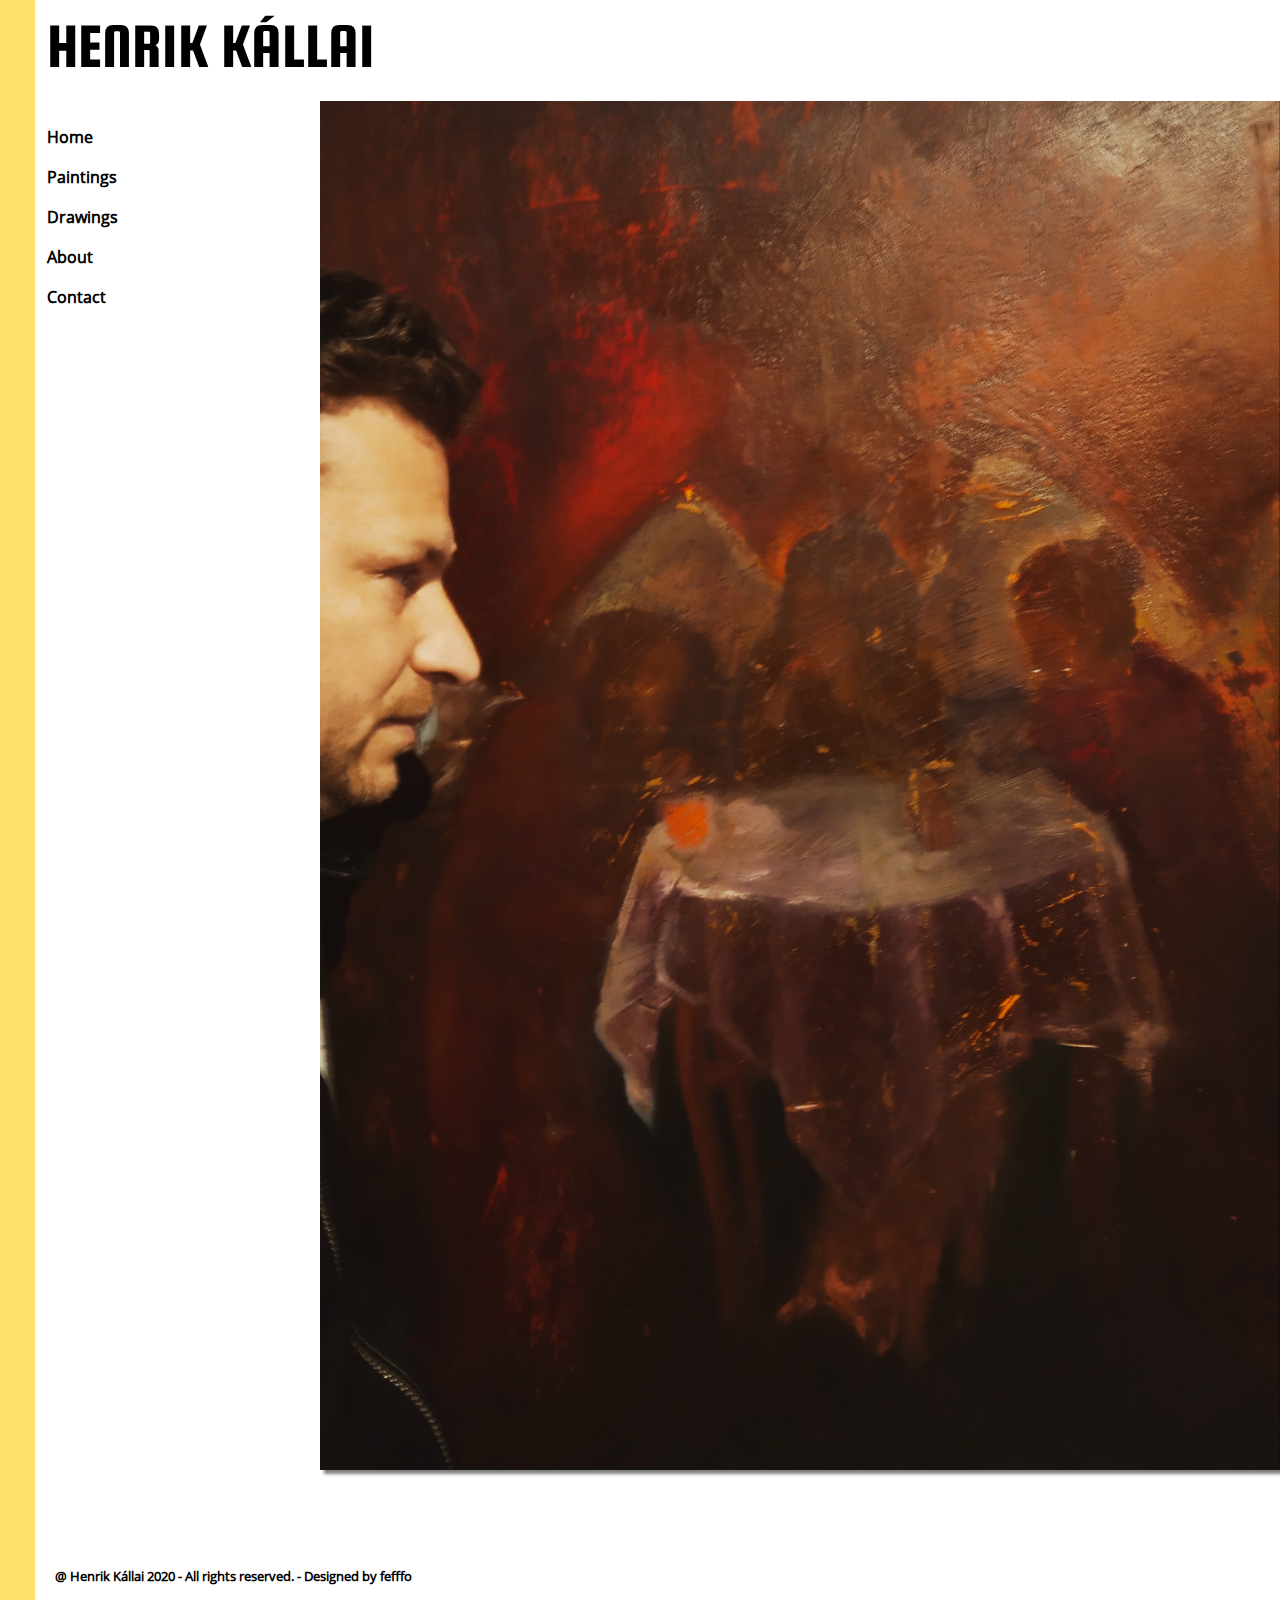
<file: index.html>
<!DOCTYPE html>
<html lang="en">

<head>
  <meta charset="UTF-8">
  <meta name="viewport" content="width=device-width, initial-scale=1.0">
  <link rel="stylesheet" href="https://maxcdn.bootstrapcdn.com/bootstrap/4.5.0/css/bootstrap.min.css">
  <script src="https://ajax.googleapis.com/ajax/libs/jquery/3.5.1/jquery.min.js"></script>
  <script src="https://cdnjs.cloudflare.com/ajax/libs/popper.js/1.16.0/umd/popper.min.js"></script>
  <script src="https://maxcdn.bootstrapcdn.com/bootstrap/4.5.0/js/bootstrap.min.js"></script>
  <link rel="stylesheet" href="lib/main.css">
  <link rel="stylesheet" href="lib/style2.css">
  </style>
  <title>Henrik Kállai</title>
</head>

<body>
  <div class="container-fluid">
    <h1><a id="home" href="index.html">HENRIK KÁLLAI</a></h1>
    <!-- <p>Resize the browser window to see the effect.</p>
        <p>The columns will automatically stack on top of each other when the screen is less than 576px wide.</p> -->
    <div class="row">
      <div class="col-sm-12 col-md-3">
        <!-- A vertical navbar -->


        <!-- Links -->
        <ul class="nav flex-column">
          <li class="nav-item">
            <a class="nav-link" href="index.html">Home</a>
          </li>
          <li class="nav-item">
            <a class="nav-link" href="paintings.html">Paintings</a>
          </li>
          <li class="nav-item">
            <a class="nav-link" href="#">Drawings</a>
          </li>
          <li class="nav-item">
            <a class="nav-link" href="#">About</a>
          </li>
          <li class="nav-item">
            <a class="nav-link" href="#">Contact</a>
          </li>
        </ul>

      </div>
      <div class="col-sm-12 col-md-9 imgmain">
        <div id="pp" class="imgmain"><img class="img-fluid" src="images/profile/IMG_20190506_081409.jpg" alt=""></div>
      </div>
    </div>

    <!-- <script>
        function shadow(box) {
          img-fluid.style.box-shadow = "10px";
        }
        
        function shadowout(x) {
          img.s.tyle.box-shadow = "box-shadow: 3px 3px 1px #aaaaaa";
        }
        </script> -->
        <footer>@ Henrik Kállai 2020 - All rights reserved. - Designed by fefffo</footer>
</body>

</html>
</file>
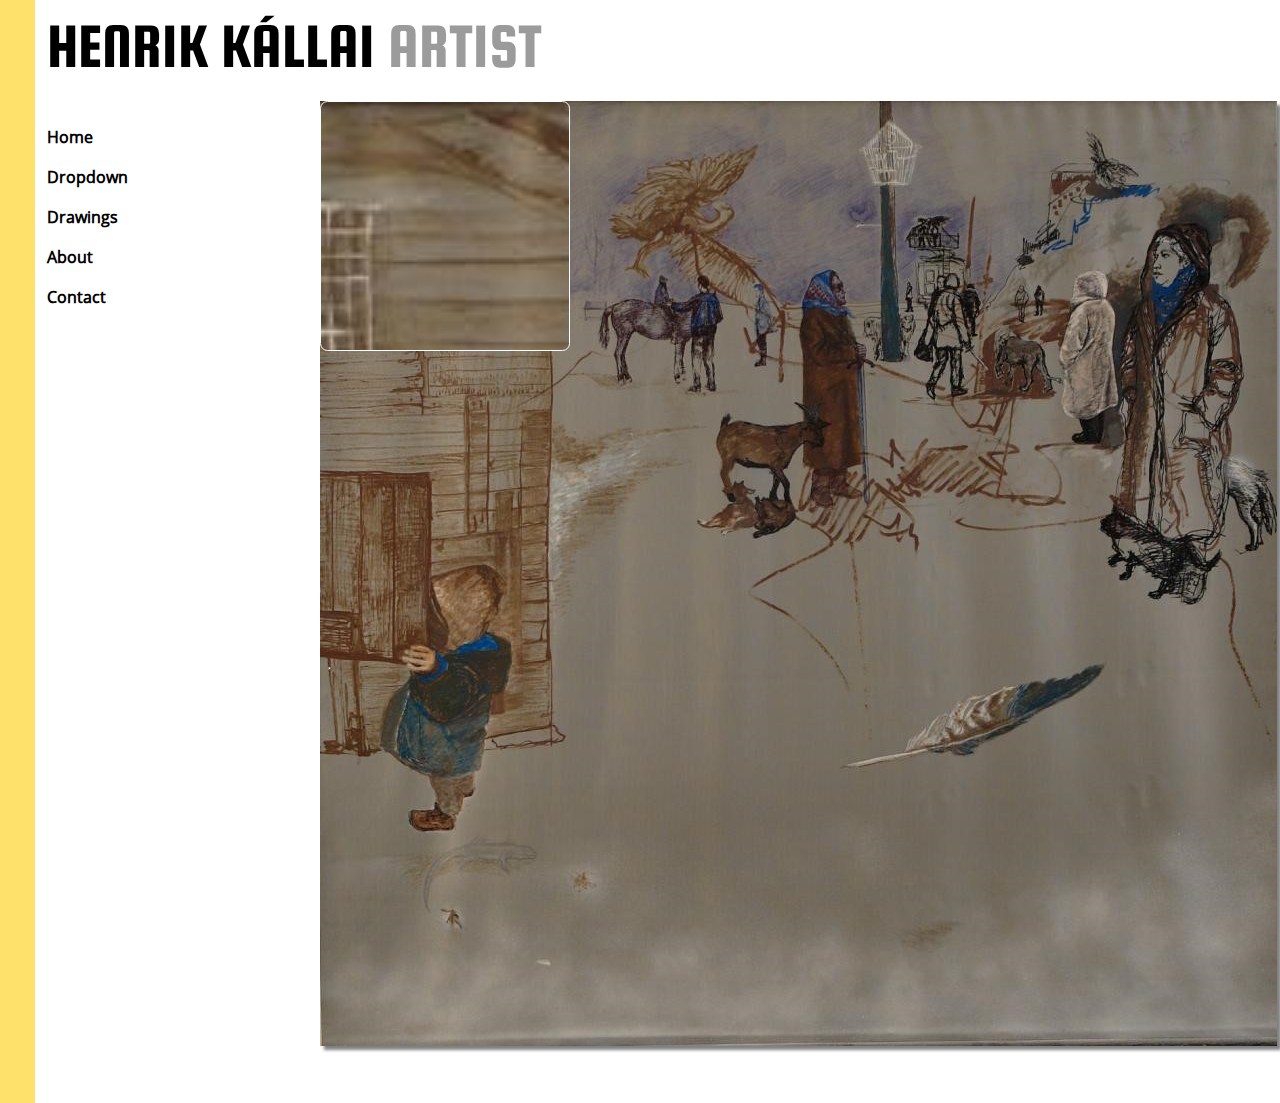
<file: img1.html>
<!DOCTYPE html>
<html lang="en">
<head>
    <meta charset="UTF-8">
    <meta name="viewport" content="width=device-width, initial-scale=1.0">
    <link rel="stylesheet" href="https://maxcdn.bootstrapcdn.com/bootstrap/4.5.0/css/bootstrap.min.css">
  <script src="https://ajax.googleapis.com/ajax/libs/jquery/3.5.1/jquery.min.js"></script>
  <script src="https://cdnjs.cloudflare.com/ajax/libs/popper.js/1.16.0/umd/popper.min.js"></script>
  <script src="https://maxcdn.bootstrapcdn.com/bootstrap/4.5.0/js/bootstrap.min.js"></script>
  <link rel="stylesheet" href="lib/main.css">
  <style> @import url('https://fonts.googleapis.com/css2?family=Fredoka+One&family=Open+Sans:wght@400;600;700;800&family=Roboto&display=swap');
  </style>
  <title>Henrik Kállai</title>
  <style>
    * {box-sizing: border-box;}
    
    .img-magnifier-container {
      position:relative;
    }
    
    .img-magnifier-glass {
      position: absolute;
      border: 1px solid white;
      border-radius: 3%;
      cursor: none;
      /*Set the size of the magnifier glass:*/
      width: 250px;
      height: 250px;
    }
    </style>
    <script>
      function magnify(imgID, zoom) {
        var img, glass, w, h, bw;
        img = document.getElementById(imgID);
        /*create magnifier glass:*/
        glass = document.createElement("DIV");
        glass.setAttribute("class", "img-magnifier-glass");
        /*insert magnifier glass:*/
        img.parentElement.insertBefore(glass, img);
        /*set background properties for the magnifier glass:*/
        glass.style.backgroundImage = "url('" + img.src + "')";
        glass.style.backgroundRepeat = "no-repeat";
        glass.style.backgroundSize = (img.width * zoom) + "px " + (img.height * zoom) + "px";
        bw = 3;
        w = glass.offsetWidth / 2;
        h = glass.offsetHeight / 2;
        /*execute a function when someone moves the magnifier glass over the image:*/
        glass.addEventListener("mousemove", moveMagnifier);
        img.addEventListener("mousemove", moveMagnifier);
        /*and also for touch screens:*/
        glass.addEventListener("touchmove", moveMagnifier);
        img.addEventListener("touchmove", moveMagnifier);
        function moveMagnifier(e) {
          var pos, x, y;
          /*prevent any other actions that may occur when moving over the image*/
          e.preventDefault();
          /*get the cursor's x and y positions:*/
          pos = getCursorPos(e);
          x = pos.x;
          y = pos.y;
          /*prevent the magnifier glass from being positioned outside the image:*/
          if (x > img.width - (w / zoom)) {x = img.width - (w / zoom);}
          if (x < w / zoom) {x = w / zoom;}
          if (y > img.height - (h / zoom)) {y = img.height - (h / zoom);}
          if (y < h / zoom) {y = h / zoom;}
          /*set the position of the magnifier glass:*/
          glass.style.left = (x - w) + "px";
          glass.style.top = (y - h) + "px";
          /*display what the magnifier glass "sees":*/
          glass.style.backgroundPosition = "-" + ((x * zoom) - w + bw) + "px -" + ((y * zoom) - h + bw) + "px";
        }
        function getCursorPos(e) {
          var a, x = 0, y = 0;
          e = e || window.event;
          /*get the x and y positions of the image:*/
          a = img.getBoundingClientRect();
          /*calculate the cursor's x and y coordinates, relative to the image:*/
          x = e.pageX - a.left;
          y = e.pageY - a.top;
          /*consider any page scrolling:*/
          x = x - window.pageXOffset;
          y = y - window.pageYOffset;
          return {x : x, y : y};
        }
      }
      </script>
</head>
<body>
    <div class="container-fluid">
        <h1><a id="home" href="index.html">HENRIK KÁLLAI</a> ARTIST</h1>
        <!-- <p>Resize the browser window to see the effect.</p>
        <p>The columns will automatically stack on top of each other when the screen is less than 576px wide.</p> -->
        <div class="row">
          <div class="col-sm-3" >
        <!-- A vertical navbar -->

    <!-- Links -->
    <ul class="nav flex-column">
      <li class="nav-item">
        <a class="nav-link" href="index.html">Home</a>
      </li>
      <li class="nav-item">
        <div class="dropdown">
        <a class="nav-link" href="#"><button class="dropbtn">Dropdown</button></a>
        <div class="dropdown-content">
          <a href="#">Red and black</a>
          <a href="#">Visions</a>
          <a href="#">People</a>
        </div>
      </div>
      </li>
      <li class="nav-item">
        <a class="nav-link" href="#">Drawings</a>
      </li>
      <li class="nav-item">
        <a class="nav-link" href="#">About</a>
      </li>
      <li class="nav-item">
        <a class="nav-link" href="#">Contact</a>
      </li>
    </ul>
  
        </div>
          <div class="col-sm-9 imgmain img-magnifier-container"><img id="myimage" class="img-fluid" src="images/1.jpg" alt="Card image cap">
          </div>
        </div>
      </div>
      <script src="lib/main.js"></script>
     
        
</body>
</html>
</file>
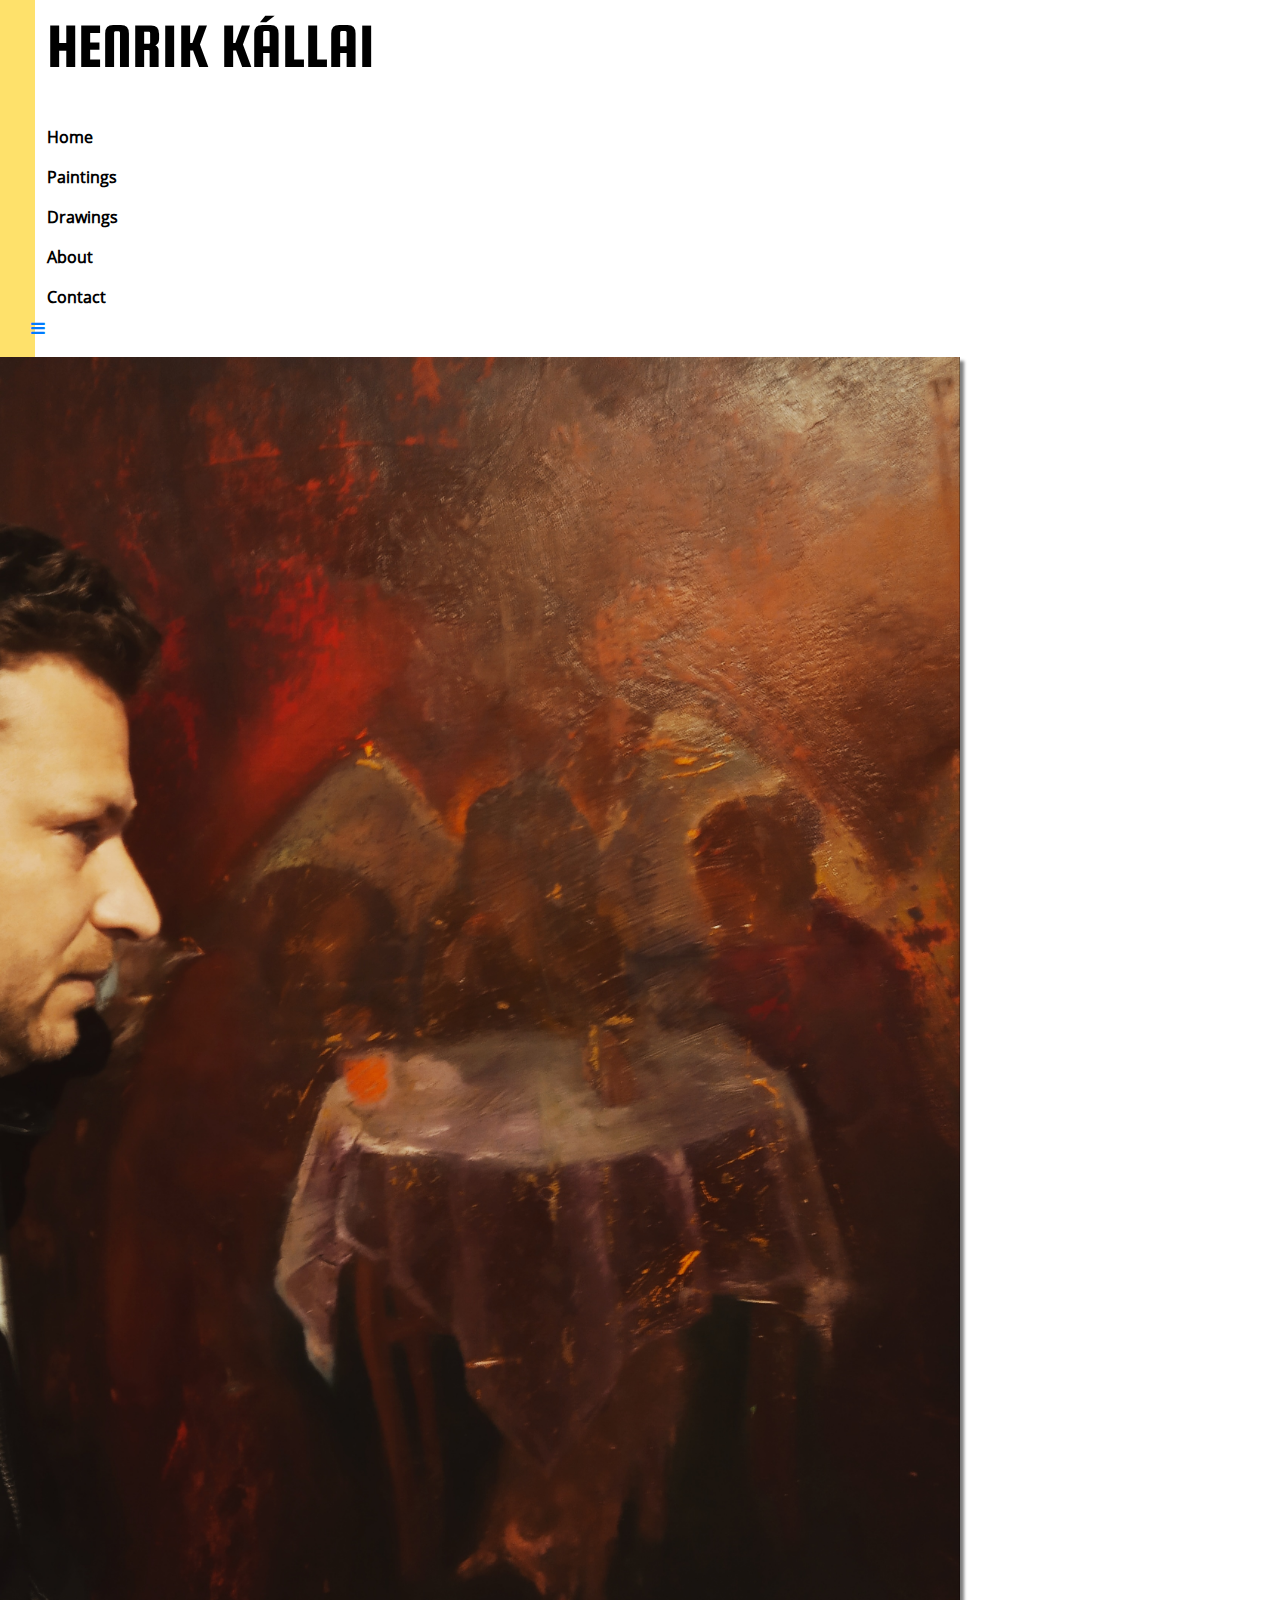
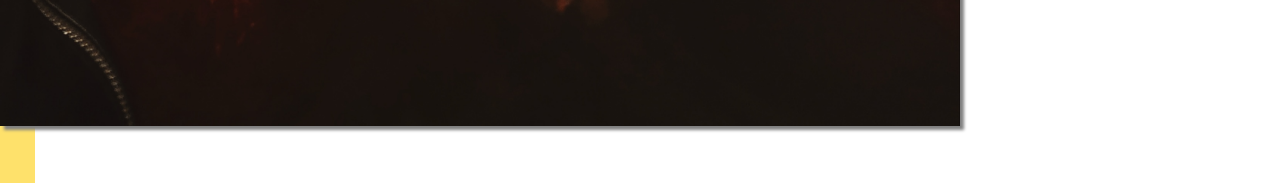
<file: index copy.html>
<!DOCTYPE html>
<html lang="en">
<head>
    <meta charset="UTF-8">
    <meta name="viewport" content="width=device-width, initial-scale=1.0">
    <link rel="stylesheet" href="https://maxcdn.bootstrapcdn.com/bootstrap/4.5.0/css/bootstrap.min.css">
  <script src="https://ajax.googleapis.com/ajax/libs/jquery/3.5.1/jquery.min.js"></script>
  <script src="https://cdnjs.cloudflare.com/ajax/libs/popper.js/1.16.0/umd/popper.min.js"></script>
  <script src="https://maxcdn.bootstrapcdn.com/bootstrap/4.5.0/js/bootstrap.min.js"></script>
  <link rel="stylesheet" href="lib/main.css">
  <link rel="stylesheet" href="lib/style2.css">
  <link rel="stylesheet" href="https://cdnjs.cloudflare.com/ajax/libs/font-awesome/4.7.0/css/font-awesome.min.css">

    </style>
    <title>Henrik Kállai</title>
</head>
<body>
    <div class="container-fluid">
        <h1><a id="home" href="index.html">HENRIK KÁLLAI</a></h1>
        <!-- <p>Resize the browser window to see the effect.</p>
        <p>The columns will automatically stack on top of each other when the screen is less than 576px wide.</p> -->
        <div class="row">
          <div class="col-sm-12 col-md-3" >
        <!-- A vertical navbar -->


    <!-- Links -->
    <ul class="nav flex-column">
      <li class="nav-item">
        <a class="nav-link active" href="index.html">Home</a>
      </li>
      <li class="nav-item">
        <a class="nav-link" href="paintings.html">Paintings</a>
      </li>
      <li class="nav-item">
        <a class="nav-link" href="#">Drawings</a>
      </li>
      <li class="nav-item">
        <a class="nav-link" href="#">About</a>
      </li>
      <li class="nav-item">
        <a class="nav-link" href="#">Contact</a>
      </li>
      <li class="nav-item">
        <a href="javascript:void(0);" class="icon" onclick="myFunction()">
          <i class="fa fa-bars"></i>
      </li>
    </ul>
  
        </div>
          <div class="col-sm-12 col-md-9 imgmain">
            <div id="pp" class="imgmain"><img class="img-fluid" src="images/profile/IMG_20190506_081409.jpg" alt=""></div>
        </div>
      </div>
    
      <!-- <script>
        function shadow(box) {
          img-fluid.style.box-shadow = "10px";
        }
        
        function shadowout(x) {
          img.s.tyle.box-shadow = "box-shadow: 3px 3px 1px #aaaaaa";
        }
        </script> -->
    </body>
</html>
</file>
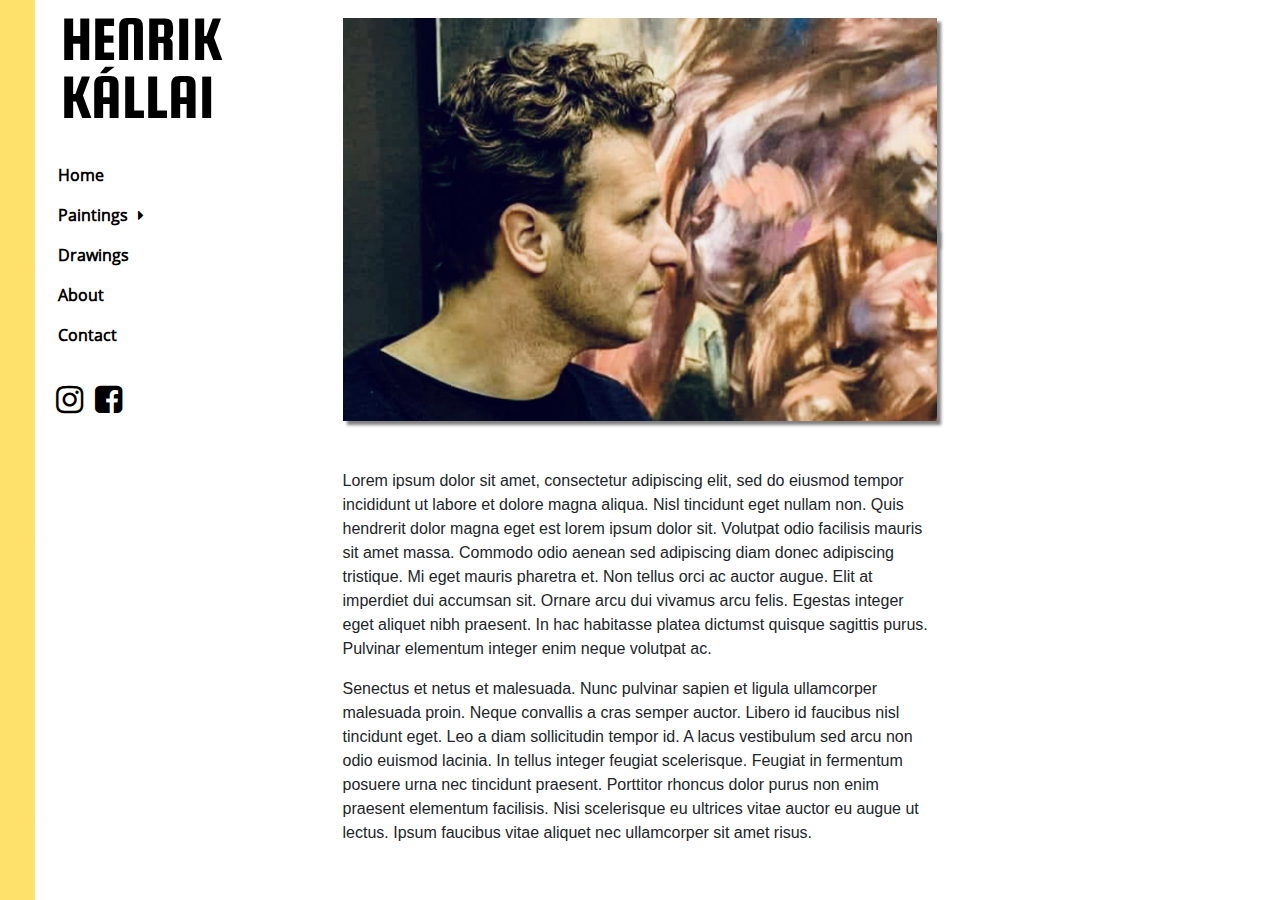
<file: index2.html>
<!DOCTYPE html>
<html lang="en">

<head>
    <meta charset="UTF-8">
    <meta name="viewport" content="width=device-width, initial-scale=1.0">
    <link rel="stylesheet" href="https://maxcdn.bootstrapcdn.com/bootstrap/4.5.0/css/bootstrap.min.css">
    <script src="https://ajax.googleapis.com/ajax/libs/jquery/3.5.1/jquery.min.js"></script>
    <script src="https://cdnjs.cloudflare.com/ajax/libs/popper.js/1.16.0/umd/popper.min.js"></script>
    <script src="https://maxcdn.bootstrapcdn.com/bootstrap/4.5.0/js/bootstrap.min.js"></script>
    <link rel="stylesheet" href="main2.css">
    <link rel="apple-touch-icon" sizes="180x180" href="images/profile/favicon_io/apple-touch-icon.png">
    <link rel="icon" type="image/png" sizes="32x32" href="images/profile/favicon_io/favicon-32x32.png">
    <link rel="icon" type="image/png" sizes="16x16" href="images/profile/favicon_io/favicon-16x16.png">
    <link rel="stylesheet" href="https://stackpath.bootstrapcdn.com/font-awesome/4.7.0/css/font-awesome.min.css"
        integrity="sha384-wvfXpqpZZVQGK6TAh5PVlGOfQNHSoD2xbE+QkPxCAFlNEevoEH3Sl0sibVcOQVnN" crossorigin="anonymous">
    <title>Henrik Kállai artist</title>
</head>

<body>
<div class="container-fluid">
    <div class="topnav" id="myTopnav">
        <a href="index2.html" class="active">Home</a>
        <a href="paintings.html">Paintings</a>
        <a href="drawings.html">Drawings</a>
        <div class="dropdown">
            <button class="dropbtn">Dropdown
                <i class="fa fa-caret-down"></i>
            </button>
            <div class="dropdown-content">
                <a href="#">Red and black</a>
                <a href="#">Visions</a>
                <a href="#">Fates</a>
            </div>
        </div>
        <a href="contact.html">Contact</a>
        <a href="javascript:void(0);" style="font-size:15px;" class="icon" onclick="myFunction()">&#9776;</a>
    </div>

    <div class="row">
        <div class="col-sm-12 col-md-3 col-lg-3">
            <a id="home1" href="index2.html">HENRIK KÁLLAI</a>
            <!-- A vertical navbar -->
            <!-- Links -->
            <ul class="nav flex-column">
                <li class="nav-item">
                    <a class="nav-link" href="index2.html">Home</a>
                </li>
                <div class="dropdown dropright">
                    <button type="button" class="dropbtn" data-toggle="dropdown">
                      Paintings<i class="fa fa-caret-right"></i>
                    </button>
                    <div class="dropdown-menu">
                      <a class="dropdown-item nav-link" href="redandblack.html">Red and black</a>
                      <a class="dropdown-item nav-link" href="#">Visions</a>
                      <a class="dropdown-item nav-link" href="#">Fates</a>
                    </div>
                  </div>
                <li class="nav-item">
                    <a class="nav-link" href="drawings.html">Drawings</a>
                </li>
                <li class="nav-item">
                    <a class="nav-link" href="about.html">About</a>
                </li>
                <li class="nav-item">
                    <a class="nav-link" href="contact.html">Contact</a>
                </li>
            </ul>
            <div class="socbuttons">
                <button class="social">
                    <a href="https://www.instagram.com/henrikkallai" style="color:black;" target="_blank">
                    <i class="fa fa-instagram fa-2x" aria-hidden="true"></i>
                </a>
                </button>
                <button class="social">
                    <a href="https://www.facebook.com/henrik.kallai.3" style="color:black;" target="_blank">
                        <i class="fa fa-facebook-square fa-2x" aria-hidden="true"></i>
                    </a>
                </button>
            </div>
        </div>
        <div class="col-sm-12 col-md-9 col-lg-6 imgmain">
            <div id="pp" class="imgmain">
                <picture class="img-fluid">
                    <source srcset="images/profile/IMG_20190506_081409.jpg" media="(max-width: 768px)">
                    <source srcset="images/profile/henrikkallai4.jpg">
                    <img class="img-fluid" src="images/profile/henrikkallai4.jpg" alt="Henrik Kallai">
                </picture>
            </div>
            <div class="text">
                <p>Lorem ipsum dolor sit amet, consectetur adipiscing elit, sed do eiusmod tempor incididunt ut labore
                    et dolore magna aliqua. Nisl tincidunt eget nullam non. Quis hendrerit dolor magna eget est lorem
                    ipsum dolor sit. Volutpat odio facilisis mauris sit amet massa. Commodo odio aenean sed adipiscing
                    diam donec adipiscing tristique. Mi eget mauris pharetra et. Non tellus orci ac auctor augue. Elit
                    at imperdiet dui accumsan sit. Ornare arcu dui vivamus arcu felis. Egestas integer eget aliquet nibh
                    praesent. In hac habitasse platea dictumst quisque sagittis purus. Pulvinar elementum integer enim
                    neque volutpat ac. </p>
                <p>Senectus et netus et malesuada. Nunc pulvinar sapien et ligula ullamcorper malesuada proin. Neque
                    convallis a cras semper auctor. Libero id faucibus nisl tincidunt eget. Leo a diam sollicitudin
                    tempor id. A lacus vestibulum sed arcu non odio euismod lacinia. In tellus integer feugiat
                    scelerisque. Feugiat in fermentum posuere urna nec tincidunt praesent. Porttitor rhoncus dolor purus
                    non enim praesent elementum facilisis. Nisi scelerisque eu ultrices vitae auctor eu augue ut lectus.
                    Ipsum faucibus vitae aliquet nec ullamcorper sit amet risus.  </p>
            </div>
        </div>
        <div class="col-lg3-3"></div>
    </div>

    <script>
        function myFunction() {
            var x = document.getElementById("myTopnav");
            if (x.className === "topnav") {
                x.className += " responsive";
            } else {
                x.className = "topnav";
            }
        }
    </script>
</div>
</body>

</html>
</file>
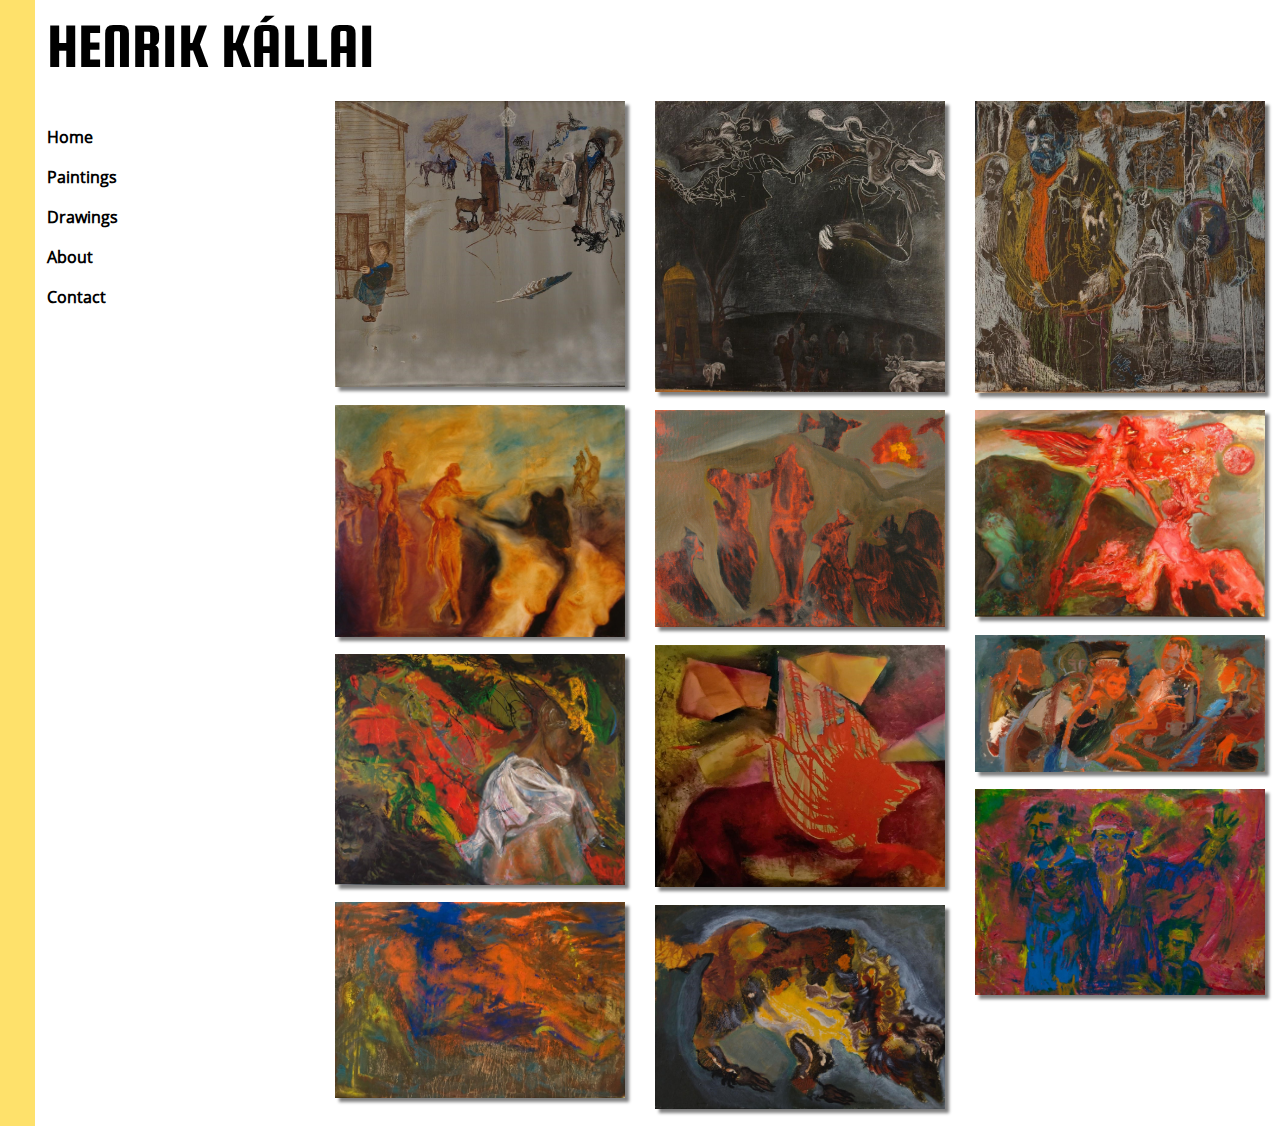
<file: paintings.html>
<!DOCTYPE html>
<html lang="en">

<head>
  <meta charset="UTF-8">
  <meta name="viewport" content="width=device-width, initial-scale=1.0">
  <link rel="stylesheet" href="https://maxcdn.bootstrapcdn.com/bootstrap/4.5.0/css/bootstrap.min.css">
  <script src="https://ajax.googleapis.com/ajax/libs/jquery/3.5.1/jquery.min.js"></script>
  <script src="https://cdnjs.cloudflare.com/ajax/libs/popper.js/1.16.0/umd/popper.min.js"></script>
  <script src="https://maxcdn.bootstrapcdn.com/bootstrap/4.5.0/js/bootstrap.min.js"></script>
  <link rel="stylesheet" href="lib/main.css">
  <style>
    @import url('https://fonts.googleapis.com/css2?family=Fredoka+One&family=Open+Sans:wght@400;600;700;800&family=Roboto&display=swap');
  </style>
  <title>Henrik Kállai</title>
</head>

<body>
  <div class="container-fluid">
    <h1><a id="home" href="index.html">HENRIK KÁLLAI</a></h1>
    <!-- <p>Resize the browser window to see the effect.</p>
        <p>The columns will automatically stack on top of each other when the screen is less than 576px wide.</p> -->
    <div class="row">
      <div class="col-sm-12 col-md-3">
        <!-- A vertical navbar -->

        <!-- Links -->
        <ul class="nav flex-column">
          <li class="nav-item">
            <a class="nav-link" href="index.html">Home</a>
          </li>
          <li class="nav-item">
            <a class="nav-link" href="paintings.html">Paintings</a>
          </li>
          <li class="nav-item">
            <a class="nav-link" href="#">Drawings</a>
          </li>
          <li class="nav-item">
            <a class="nav-link" href="#">About</a>
          </li>
          <li class="nav-item">
            <a class="nav-link" href="#">Contact</a>
          </li>
        </ul>

      </div>
      <div class="col-sm-4 col-md-3 s">
        <div class="zoom"><a href="img1.html"><img class="img-fluid" src="images/1.jpg" alt="Card image cap"></a></div>
        <div class="zoom"><a href="img4.html"><img class="img-fluid" src="images/4.jpg" alt="Card image cap"></a></div>
        <div class="zoom"><a href="img7.html"><img class="img-fluid" src="images/7.jpg" alt="Card image cap"></a></div>
        <div class="zoom"><a href="img10.html"><img class="img-fluid" src="images/10.jpg" alt="Card image cap"></a>
        </div>
      </div>
      <div class="col-sm-4 col-md-3 s">
        <div class="zoom"><a href="img2.html"><img class="img-fluid" src="images/2.jpg" alt="Card image cap"></a></div>
        <div class="zoom"><a href="img5.html"><img class="img-fluid" src="images/5.jpg" alt="Card image cap"></a></div>
        <div class="zoom"><a href="img8.html"><img class="img-fluid" src="images/8.jpg" alt="Card image cap"></a></div>
        <div class="zoom"><a href="img11.html"><img class="img-fluid" src="images/11.jpg" alt="Card image cap"></a>
        </div>
      </div>
      <div class="col-sm-4 col-md-3 s">
        <div class="zoom"><a href="img3.html"><img class="img-fluid" src="images/3.jpg" alt="Card image cap"></a></div>
        <div class="zoom"><a href="img6.html"><img class="img-fluid" src="images/6.jpg" alt="Card image cap"></a></div>
        <div class="zoom"><a href="img9.html"><img class="img-fluid" src="images/9.jpg" alt="Card image cap"></a></div>
        <div class="zoom"><a href="img12.html"><img class="img-fluid" src="images/12.jpg" alt="Card image cap"></a>
        </div>
      </div>
    </div>
  </div>

  <!-- <script>
        function shadow(box) {
          img-fluid.style.box-shadow = "10px";
        }
        
        function shadowout(x) {
          img.s.tyle.box-shadow = "box-shadow: 3px 3px 1px #aaaaaa";
        }
        </script> -->
</body>

</html>
</file>
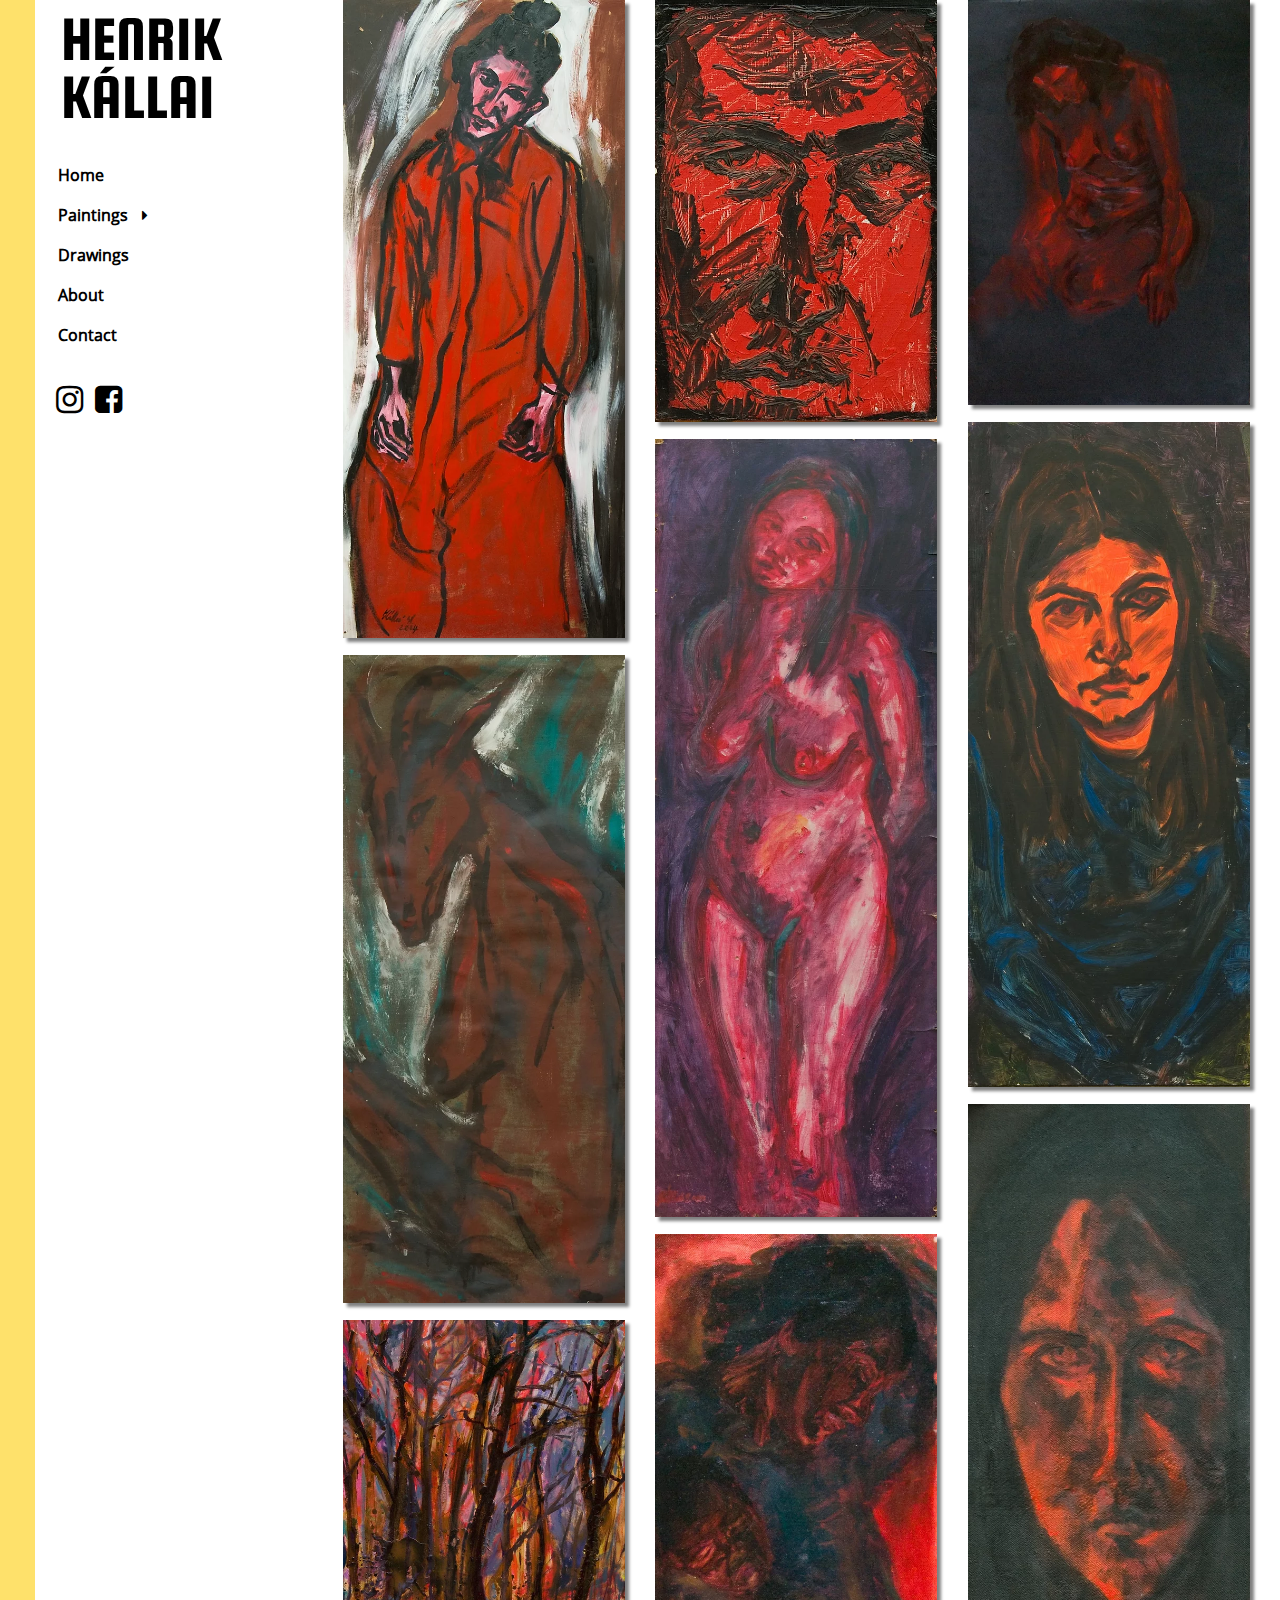
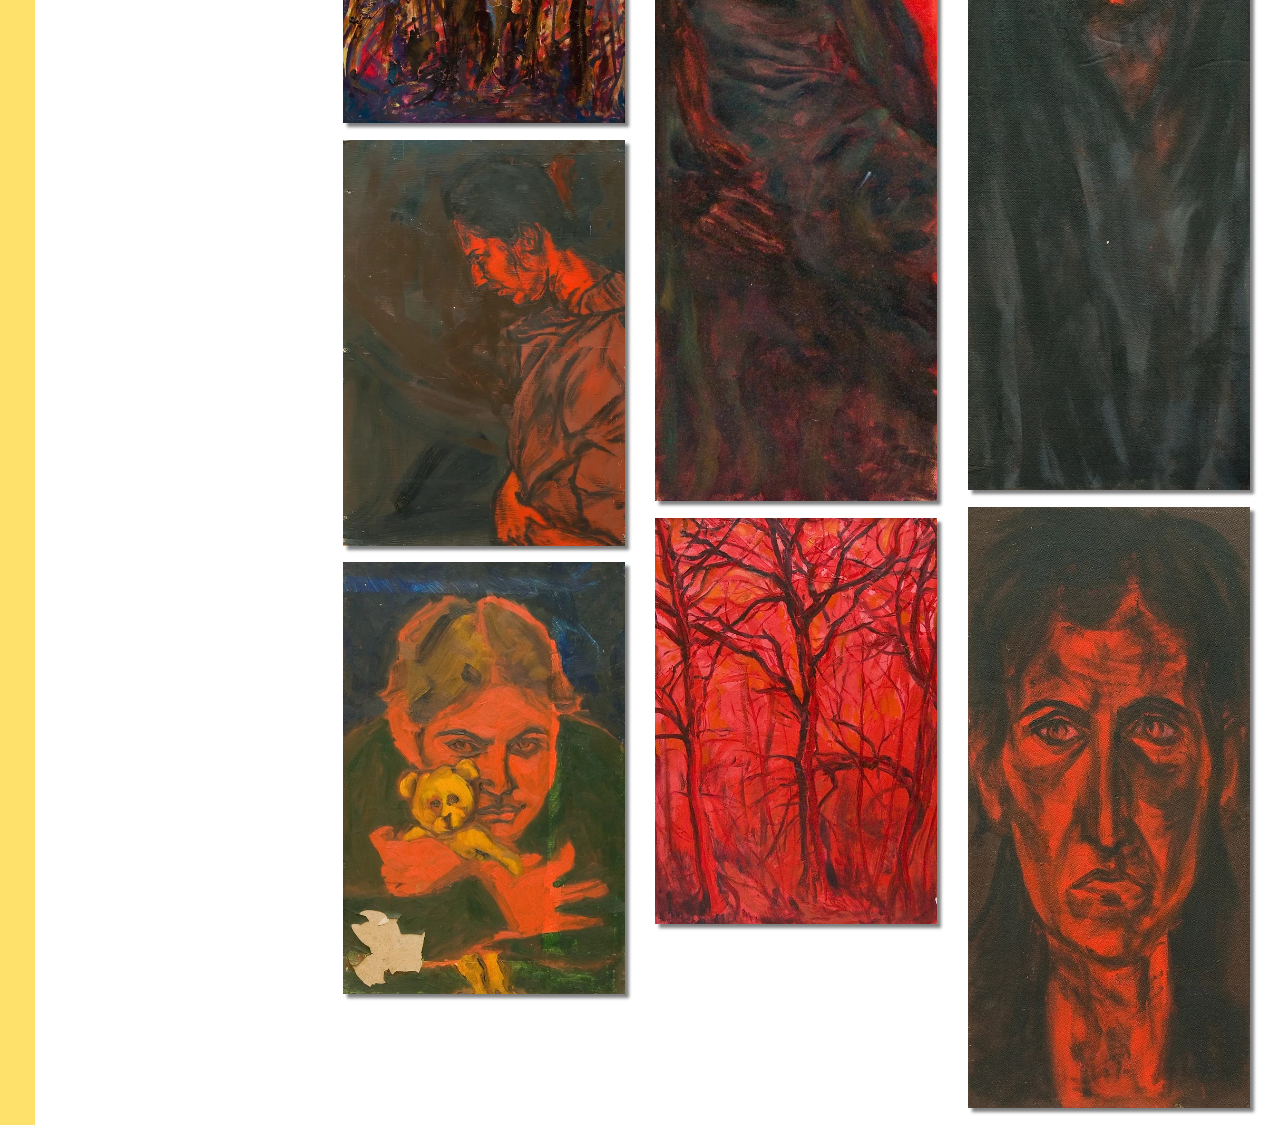
<file: redandblack.html>
<!DOCTYPE html>
<html lang="en">

<head>
  <meta charset="UTF-8">
  <meta name="viewport" content="width=device-width, initial-scale=1.0">
  <link rel="stylesheet" href="https://maxcdn.bootstrapcdn.com/bootstrap/4.5.0/css/bootstrap.min.css">
  <script src="https://ajax.googleapis.com/ajax/libs/jquery/3.5.1/jquery.min.js"></script>
  <script src="https://cdnjs.cloudflare.com/ajax/libs/popper.js/1.16.0/umd/popper.min.js"></script>
  <script src="https://maxcdn.bootstrapcdn.com/bootstrap/4.5.0/js/bootstrap.min.js"></script>
  <link rel="stylesheet" href="main2.css">
  <link rel="apple-touch-icon" sizes="180x180" href="images/profile/favicon_io/apple-touch-icon.png">
  <link rel="icon" type="image/png" sizes="32x32" href="images/profile/favicon_io/favicon-32x32.png">
  <link rel="icon" type="image/png" sizes="16x16" href="images/profile/favicon_io/favicon-16x16.png">
  <link rel="stylesheet" href="https://stackpath.bootstrapcdn.com/font-awesome/4.7.0/css/font-awesome.min.css"
    integrity="sha384-wvfXpqpZZVQGK6TAh5PVlGOfQNHSoD2xbE+QkPxCAFlNEevoEH3Sl0sibVcOQVnN" crossorigin="anonymous">
  <title>Henrik Kállai | Paintings | Red and black</title>
</head>

<body>

  <div class="container-fluid">
    <div class="topnav" id="myTopnav">
      <a href="index2.html" class="active">Home</a>
      <a href="paintings.html">Paintings</a>
      <a href="drawings.html">Drawings</a>
      <div class="dropdown">
        <button class="dropbtn">Dropdown
          <i class="fa fa-caret-down"></i>
        </button>
        <div class="dropdown-content">
          <a href="#">Red and black</a>
          <a href="#">Visions</a>
          <a href="#">Fates</a>
        </div>
      </div>
      <a href="contact.html">Contact</a>
      <a href="javascript:void(0);" style="font-size:15px;" class="icon" onclick="myFunction()">&#9776;</a>
    </div>

    <div class="row">
      <div class="col-sm-12 col-md-3 col-lg-3">
        <a id="home1" href="index2.html">HENRIK KÁLLAI</a>
        <!-- A vertical navbar -->
        <!-- Links -->
        <ul class="nav flex-column">
          <li class="nav-item">
            <a class="nav-link" href="index2.html">Home</a>
          </li>
          <div class="dropdown dropright">
            <button type="button" class="dropbtn" data-toggle="dropdown">
              Paintings
              <i class="fa fa-caret-right"></i>
            </button>
            <div class="dropdown-menu">
              <a class="dropdown-item nav-link active" href="#">Red and black</a>
              <a class="dropdown-item nav-link" href="#">Visions</a>
              <a class="dropdown-item nav-link" href="#">Fates</a>
            </div>
          </div>
          <li class="nav-item">
            <a class="nav-link" href="drawings.html">Drawings</a>
          </li>
          <li class="nav-item">
            <a class="nav-link" href="about.html">About</a>
          </li>
          <li class="nav-item">
            <a class="nav-link" href="contact.html">Contact</a>
          </li>
        </ul>
        <div class="socbuttons">
          <button class="social">
            <a href="https://www.instagram.com/henrikkallai" style="color:black;" target="_blank">
              <i class="fa fa-instagram fa-2x" aria-hidden="true"></i>
            </a>
          </button>
          <button class="social">
            <a href="https://www.facebook.com/henrik.kallai.3" style="color:black;" target="_blank">
              <i class="fa fa-facebook-square fa-2x" aria-hidden="true"></i>
            </a>
          </button>
        </div>
      </div>
      <div class="col-sm-4 col-md-3 s">
        <div class="zoom"><a href="mysister.html"><img class="img-fluid" src="images/red_and_black/my_sister.jpg"
              alt="Card image cap"></a></div>
        <div class="zoom"><a href=""><img class="img-fluid" src="images/red_and_black/goat_nymph.jpg"
              alt="Card image cap"></a></div>
        <div class="zoom"><a href=""><img class="img-fluid" src="images/red_and_black/forest.jpg"
              alt="Card image cap"></a></div>
        <div class="zoom"><a href=""><img class="img-fluid" src="images/red_and_black/pray.jpg"
              alt="Card image cap"></a></div>
        <div class="zoom"><a href=""><img class="img-fluid" src="images/red_and_black/teddy.jpg"
              alt="Card image cap"></a></div>
      </div>
      <div class="col-sm-4 col-md-3 s">
        <div class="zoom"><a href="img2.html"><img class="img-fluid" src="images/red_and_black/self_portrait.jpg"
              alt="Card image cap"></a></div>
        <div class="zoom"><a href="img5.html"><img class="img-fluid" src="images/red_and_black/innocence.jpg"
              alt="Card image cap"></a></div>
        <div class="zoom"><a href="img8.html"><img class="img-fluid" src="images/red_and_black/mother_with_her_baby.jpg"
              alt="Card image cap"></a></div>
        <div class="zoom"><a href="img11.html"><img class="img-fluid" src="images/red_and_black/forest2.jpg"
              alt="Card image cap"></a>
        </div>
      </div>
      <div class="col-sm-4 col-md-3 s">
        <div class="zoom"><a href="img3.html"><img class="img-fluid" src="images/red_and_black/melancholy.jpg"
              alt="Card image cap"></a></div>
        <div class="zoom"><a href="img6.html"><img class="img-fluid" src="images/red_and_black/orange.jpg"
              alt="Card image cap"></a></div>
        <div class="zoom"><a href="img9.html"><img class="img-fluid" src="images/red_and_black/gap.jpg"
              alt="Card image cap"></a></div>
        <div class="zoom"><a href="img12.html"><img class="img-fluid" src="images/red_and_black/crazy_kati.jpg"
              alt="Card image cap"></a>
        </div>
      </div>
    </div>
    <script>
      function myFunction() {
        var x = document.getElementById("myTopnav");
        if (x.className === "topnav") {
          x.className += " responsive";
        } else {
          x.className = "topnav";
        }
      }
    </script>

  </div>



  <!-- <script>
        function shadow(box) {
          img-fluid.style.box-shadow = "10px";
        }
        
        function shadowout(x) {
          img.s.tyle.box-shadow = "box-shadow: 3px 3px 1px #aaaaaa";
        }
        </script> -->
</body>

</html>
</file>
<file: lib/main.css>
@font-face {
    font-family: "SquadaOne";
    src: url("/fonts/SquadaOne-Regular.ttf");
    font-weight: 500;
}

@font-face {
  font-family: "OpenSans";
  src: url("/fonts/Open_Sans/OpenSans-Regular.ttf");
  font-weight: 500;
}

html {
 background-image: url('bckgryellow.jpg'); 
  background-repeat: repeat-y;
}

.col-sm-3 {
  background-color: transparent;
}
.container-fluid {
  background-color: transparent;
}
body {
  background-color: transparent;
}

.nav.flex-column {
  padding: 1rem;
}

@media (max-width: 768px) {
  .nav-item a {
    float: left;
    width: 100%;
  }

  #home {
    text-decoration: none;
    color: black;
    font-size: 3rem !important;
    font-family: 'SquadaOne', cursive;
  }

  .nav.flex-column {
  flex-direction: row !important;
  }

  .nav {
    display: inline-flex;
  }

  a.nav-link {
    padding: 8px;
  }

}

.nav-link {
    color: black;
    font-weight: bold;
    font-size: 16px;
    font-family: "OpenSans";
}

.nav-link > button {
  color: black;
  font-weight: bold;
  font-size: 16px;
  font-family: "OpenSans";
}

.nav li a:hover {
    color: #1abc9c !important;
  }

  .nav li a:active {
    color: red !important;
  }

img {
    margin-bottom: 6%;
    padding: 0px;
    }

    
.imgmain {
  padding: 0px;
  width: 100%;
}

h1 {
    font-family: 'SquadaOne', cursive;
    font-size: 4rem;
    padding: .5rem 2rem;
    color: rgb(155, 155, 155);
}

#home:hover {
    color: #1abc9c;
    text-decoration: none;
    font-size: 4rem;
}

#home {
    text-decoration: none;
    color: black;
    font-size: 4rem;
    font-family: 'SquadaOne', cursive;
}

.img-fluid {
    box-shadow:  4px 4px 3px grey;
    max-width: 100% important!; 
}

.zoom {
  transition: transform .1s; /* Animation */
  margin: 0 auto;
  z-index: 1;
}

.zoom:hover {
  transform: scale(1.1); /* (110% zoom - Note: if the zoom is too large, it will go outside of the viewport) */
z-index: 1;
}

#pp {
    size: 50%;
}

/* Style The Dropdown Button */
.dropbtn {
    color: black;
    font-weight: 500;
    font-size: 16px;
    border: none;
    background-color: white;
    padding: 0px 0px;
    font-family: "OpenSans";
  }

  
  /* The container <div> - needed to position the dropdown content */
  .dropdown {
    position: relative;
    display: inline-block;
  }
  
  /* Dropdown Content (Hidden by Default) */
  .dropdown-content {
    display: none;
    position: absolute;
    background-color: white;
    min-width: 160px;
    box-shadow: 0px 8px 16px 0px rgba(0,0,0,0.2);
    z-index: 1;
    border: none;
  }
  
  /* Links inside the dropdown */
  .dropdown-content a {
    color: black;
    padding: 12px 16px;
    text-decoration: none;
    display: block;
  }
  
  /* Change color of dropdown links on hover */
  .dropdown-content a:hover {background-color: white}
  
  /* Show the dropdown menu on hover */
  .dropdown:hover .dropdown-content {
    display: block;
  }
  
  /* Change the background color of the dropdown button when the dropdown content is shown */
  .dropdown:hover .dropbtn {
    background-color: white;
    border: none;
  }

  footer {
    padding: 2.5rem;
    color: black;
    font-weight: bold;
    font-size: 13px;
    font-family: "OpenSans";
  }
</file>
<file: lib/style2.css>
/* Add a black background color to the top navigation */
.topnav {
    background-color: white;
    overflow: hidden;
  }
  
  /* Style the links inside the navigation bar */
  .topnav a {
    float: left;
    display: block;
    color: black;
    text-align: center;
    padding: 14px 16px;
    text-decoration: none;
    font-size: 17px;
  }
  
  /* Change the color of links on hover */
  .topnav a:hover {
    background-color: white;
    color: teal;
  }
  
  /* Add an active class to highlight the current page */
  .topnav a.active {
    background-color: teal;
    color: white;
  }
  
  /* Hide the link that should open and close the topnav on small screens */
  .topnav .icon {
    display: none;
  }

  /* When the screen is less than 600 pixels wide, hide all links, except for the first one ("Home"). Show the link that contains should open and close the topnav (.icon) */
@media screen and (max-width: 600px) {
  .topnav a:not(:first-child) {display: none;}
  .topnav a.icon {
    float: right;
    display: block;
  }
}

/* The "responsive" class is added to the topnav with JavaScript when the user clicks on the icon. This class makes the topnav look good on small screens (display the links vertically instead of horizontally) */
@media screen and (max-width: 600px) {
  .topnav.responsive {position: relative;}
  .topnav.responsive a.icon {
    position: absolute;
    right: 0;
    top: 0;
  }
  .topnav.responsive a {
    float: none;
    display: block;
    text-align: left;
  }
}
</file>
<file: main2.css>
@font-face {
    font-family: "SquadaOne";
    src: url('/fonts/SquadaOne-Regular.ttf');
    font-weight: 500;
}

@font-face {
  font-family: "OpenSans";
  src: url("/fonts/Open_Sans/OpenSans-Regular.ttf");
  font-weight: 500;
}

body {
    background-image: url('bckgryellow.jpg'); 
    background-repeat: repeat-y;
}

#home1 {
    text-decoration: none;
    color: black;
    font-size: 4rem;
    font-family: 'SquadaOne', cursive;
    line-height: 3.6rem;
    padding-top: 4%;
    padding-left: 11%;
    padding-bottom: 10%;
    float: left;
}

#home1:hover {
  color: #1abc9c;
  text-decoration: none;
  font-size: 4rem;
}

.social {
    border: 0;
    float: left;
    display: block;
    background-color: transparent;
}

a:hover {
    color: #1abc9c !important;
}

.socbuttons {
    float: left;
    display: block;
    padding-left: 7.5%;
    padding-top: 10%;
}

.text {
    padding-top: 2%;
}

.row {
    margin: 0;
}

img {
  margin-bottom: 6%;
  padding: 0px;
}


.imgmain {
    padding-top: 1%;
}


.img-fluid {
  box-shadow:  4px 4px 3px grey;
  max-width: 100% !important; 
}

.zoom {
  transition: transform .1s; /* Animation */
  margin: 0 auto;
  z-index: 1;
}

.zoom:hover {
  transform: scale(1.03); /* (110% zoom - Note: if the zoom is too large, it will go outside of the viewport) */
z-index: 1;
}

.nav.flex-column {
    flex-direction: column !important;
    padding-left: 10%;
    padding-top: 10% !important;
    /*float: left;*/
    display: block;
}

.nav {
   display: flex;
}

a.nav-link {
   padding-top: 8px !important;
   padding-bottom: 8px !important;
   padding-left: 0px;

}

.nav-item a {
    float: left;
    width: 100%;
}

.nav-link {
    color: black;
    font-weight: bold;
    font-size: 16px;
    font-family: "OpenSans";
}

.nav-link > button {
  color: black;
  font-weight: bold;
  font-size: 16px;
  font-family: "OpenSans";
}

.nav li a:hover {
    color: #1abc9c !important;
  }

.nav li a:active {
    color: red !important;
}

/*Mobile menu style */
@media screen and (min-width: 768px) {
    .topnav {
      display: none;
    }

     #home1 {padding-left: 11% !important;}

     .socbuttons {padding-left: 7% !important;}

    .btn-primary {
      background-color: transparent;
      border: none;
      padding-left: 0px;
    }

    .btn-primary:hover {
      color: #fff;
      background-color: lightgray;
      border: none;
    }

    .btn-primary:focus {box-shadow: 0rem !important;}

    .dropdown-toggle {
      background-color: white;
      border: none;
    }

    .btn {
      background-color: white;
      border: none;
    }

    .show>.btn-primary.dropdown-toggle {
      color: black;
      background-color: white;
      border: none;
   }

    .dropdown-menu[x-placement^=bottom], .dropdown-menu[x-placement^=left], .dropdown-menu[x-placement^=right], .dropdown-menu[x-placement^=top] {
    right: auto;
    bottom: auto;
   }
   
   .dropdown-menu {
    position: absolute;
    top: 100%;
    left: 0;
    z-index: 1000;
    display: none;
    float: left;
    min-width: 10rem;
    padding: 0rem 1rem;
    margin: .125rem 0 0;
    font-size: 1rem;
    color: #212529;
    text-align: left;
    list-style: none;
    background-color: white;
    box-shadow: .2rem .2rem .2rem .2rem lightgray;
    background-clip: padding-box;
    border: none;
    border-radius: 0rem;
   }

   .dropdown {
    position: inherit !important;
   }

   .dropdown:active {
     background-color: transparent;
     color: black;
     border: none;
   }

   .dropbtn {
     background-color: transparent;
     padding-left: 0px;
     color: black;
     font-weight: bold;
     font-size: 16px;
     font-family: "OpenSans";
     padding-top: 8px !important;
     padding-bottom: 8px !important;
     padding-left: 0px;

   }

   .active {
     background-color: white !important;
     color: red !important;
   }

   button.nav-link {
     border: none;
     padding-left: 0px;
     background-color: transparent;
   }

   button {
     border: none !important;
   }

   button:active {
     border: none;
   }

   button:focus {
    outline: none;
   }

   /* Change color of dropdown links on hover */
  .dropdown-content a:hover {background-color: white}
  
  /* Show the dropdown menu on hover */
  .dropdown:hover .dropdown-content {
    display: block;
  }
  
  /* Change the background color of the dropdown button when the dropdown content is shown */
  .dropdown:hover .dropbtn {
    background-color: white;
    border: none;
    color: #1abc9c;
  }

  .fa-caret-right {
    content: "\f0da";
    padding-left: 10px;
    padding-right: 10px;
 } 


}

@media (min-width: 768px) {
     .topnav {display: none;}
}

@media (max-width: 992px) {
  
      #home1 {
          font-family: "SquadaOne", cursive;
          text-decoration: none;
          color: black;
          font-size: 3rem !important;
          padding-left: 3px;
          float: left;
      }
  
      .col-md-3 {
          padding: 14px 9px;
      }

      .socbuttons {
          float: left;
          display: block;
          padding-left: 0px;
          padding-top: 30px;
      }
  
}
    
@media (max-width: 768px) {
       body  {background: transparent;}

       .container-fluid {
        background-color: transparent;
        padding: 0;
  
      }
  
      html {
        background-image: none; 
        background-repeat: repeat-x;
      } 

      .nav.flex-column {
        display: none;
    }
      
      #home1 {
        font-family: "SquadaOne", cursive;
        text-decoration: none;
        color: black;
        font-size: 3rem !important;
        padding-top: 3%;
        padding-left: 12px;
        padding-bottom: 3%;
      }
    
      h1 {
        font-family: 'SquadaOne', cursive;
        font-size: 4rem;
        padding: 0rem 0rem 0rem !important;
        color: rgb(155, 155, 155);
      }
  
      .text {
          padding: 1rem 1rem 0rem 1rem;
      }
  
      .socbuttons {
          float: right;
          display: block;
          padding-left: 7.5%;
          padding-top: 4%;
      }
      
      .col-sm-12 {
        padding: 0px !important;
      }

      .topnav {
        overflow: hidden;
        background-color: #fee16b;
        width: 100%;
        font-weight: 500;
  }
      
  .topnav a {
        float: left;
        display: block;
        color: #000000;
        text-align: center;
        padding: 14px 16px;
        text-decoration: none;
        font-size: 17px;
  }
      
  .active {
        background-color: #d1b546;
        color: white;
  }
      
  .topnav .icon {
        display: none;
  }
      
  .icon {
        font-size: 1.5rem !important;
        padding-top: 8px !important;
        padding-bottom: 8px !important;
  }
      
  .dropdown {
        float: left;
        overflow: hidden;
        display: block;
      }
      
  .dropdown .dropbtn {
        font-size: 17px;    
        border: none;
        outline: none;
        color: black;
        padding: 14px 16px;
        background-color: inherit;
        font-family: inherit;
        margin: 0;
  }
      
  .dropdown-content {
        display: none;
        position: absolute;
        background-color: #f9f9f9;
        min-width: 100%;
        box-shadow: 0px 8px 16px 0px rgba(0,0,0,0.2);
        z-index: 1;
  }
      
  .dropdown-content a {
        float: none;
        color: black;
        padding: 12px 16px;
        text-decoration: none;
        display: block;
        text-align: left;
  }
      
  .topnav a:hover, .dropdown:hover .dropbtn {
        background-color: #555;
        color: white;
  }
      
  .dropdown-content a:hover {
        background-color: #ddd;
        color: black;
  }
      
  .dropdown:hover .dropdown-content {
        display: block;
  }
}

/* Mobile view */

@media (max-width: 600px) {
  
  #main2 {
    display: none;
  }
  .nav-item a {
    float: none;
    width: 100%;
  }

  #home {
    font-family: "SquadaOne", cursive;
    text-decoration: none;
    color: black;
    font-size: 3rem !important;
    padding: 0rem 0rem 0rem 1rem !important;
    }
  

  #name {
  font-family: 'SquadaOne', cursive;
  }


  .nav.flex-column {
  flex-direction: row !important;
  padding: 0rem 1rem 1rem 0.5rem;
  display: hide !important;
  }

  .nav {
    display: none;
  }

  a.nav-link {
    padding: 8px;
  }

}

@media screen and (max-width: 600px) {
    .topnav a:not(:first-child), .dropdown .dropbtn {
        display: none;
    }
    
    .topnav a.icon {
        float: right;
        display: block;
    }

    .topnav.responsive {position: relative;}
    .topnav.responsive .icon {
        position: absolute;
        right: 0;
        top: 0;
    }
    
    .topnav.responsive a {
        float: none;
        display: block;
        text-align: left;
    }
    .topnav.responsive .dropdown {float: none;}
    .topnav.responsive .dropdown-content {position: relative;}
    .topnav.responsive .dropdown .dropbtn {
        display: block;
        width: 100%;
        text-align: left;
    }

    

}
</file>
